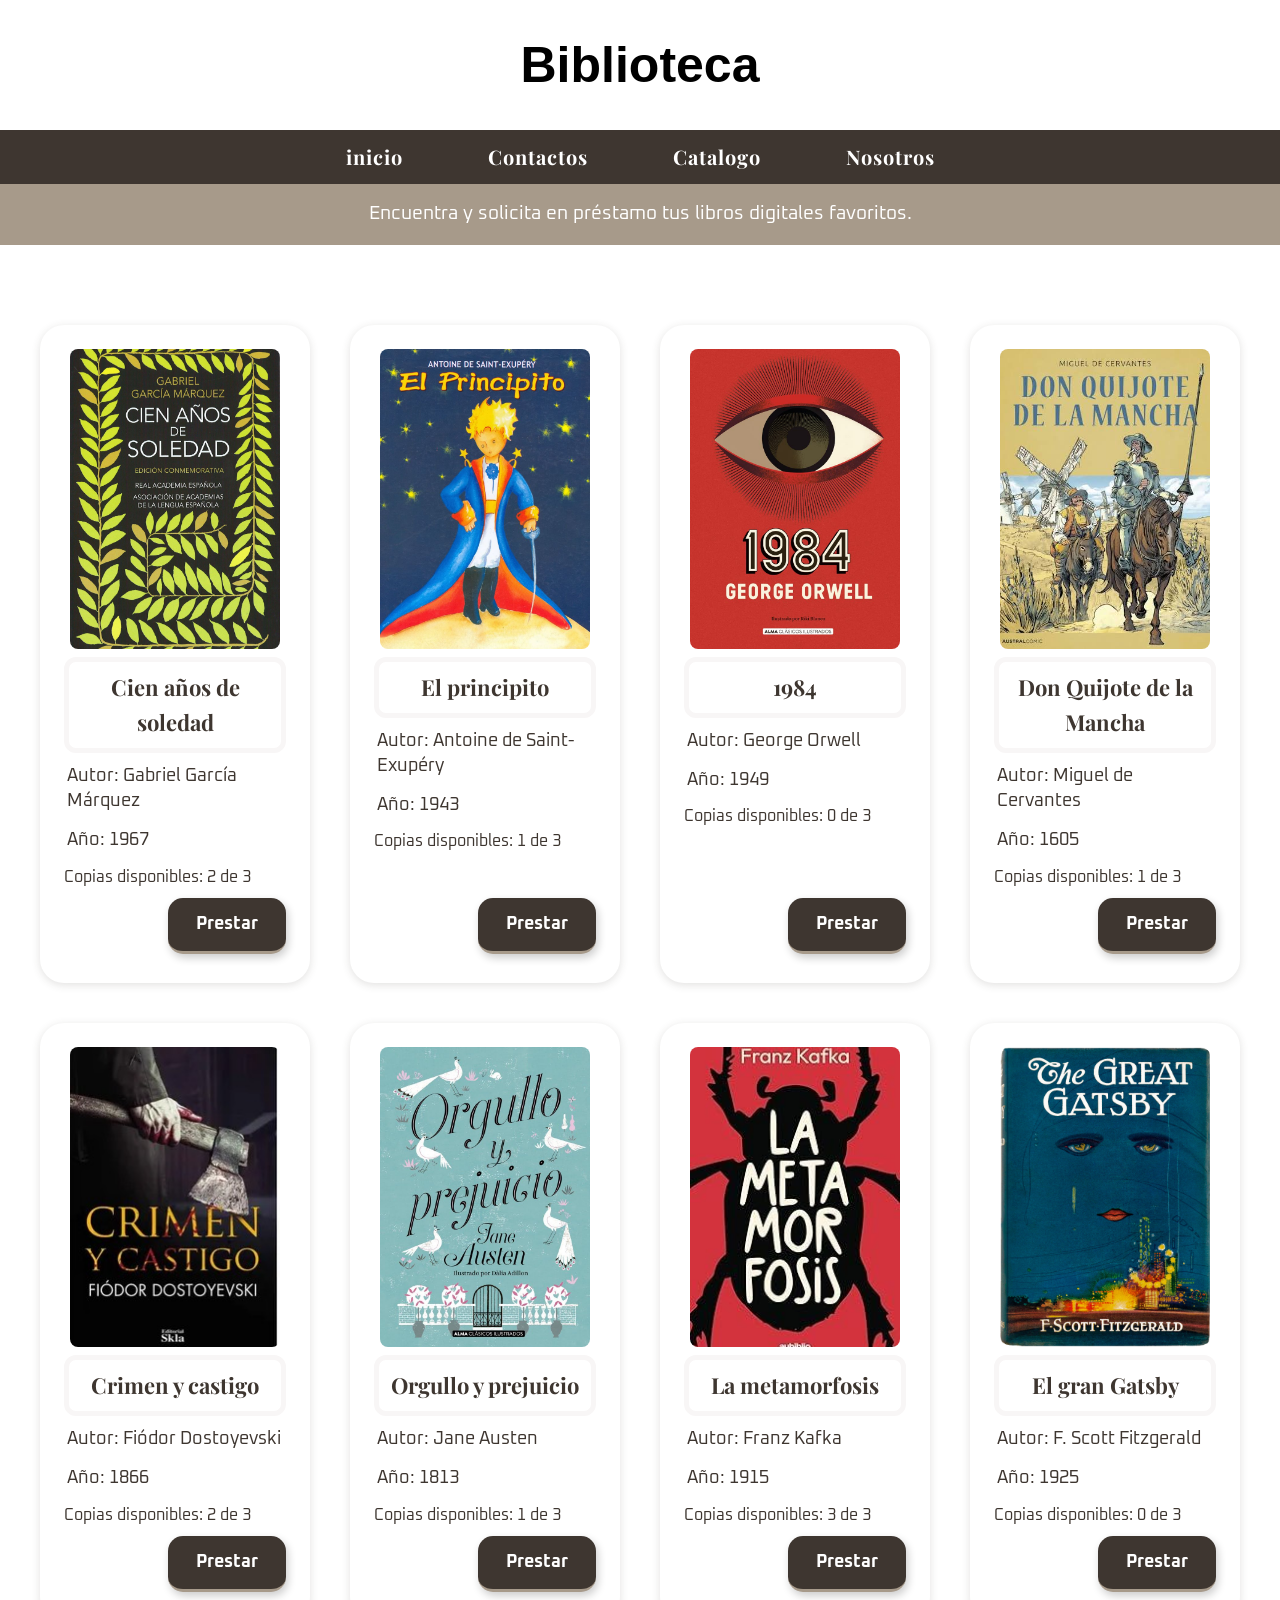
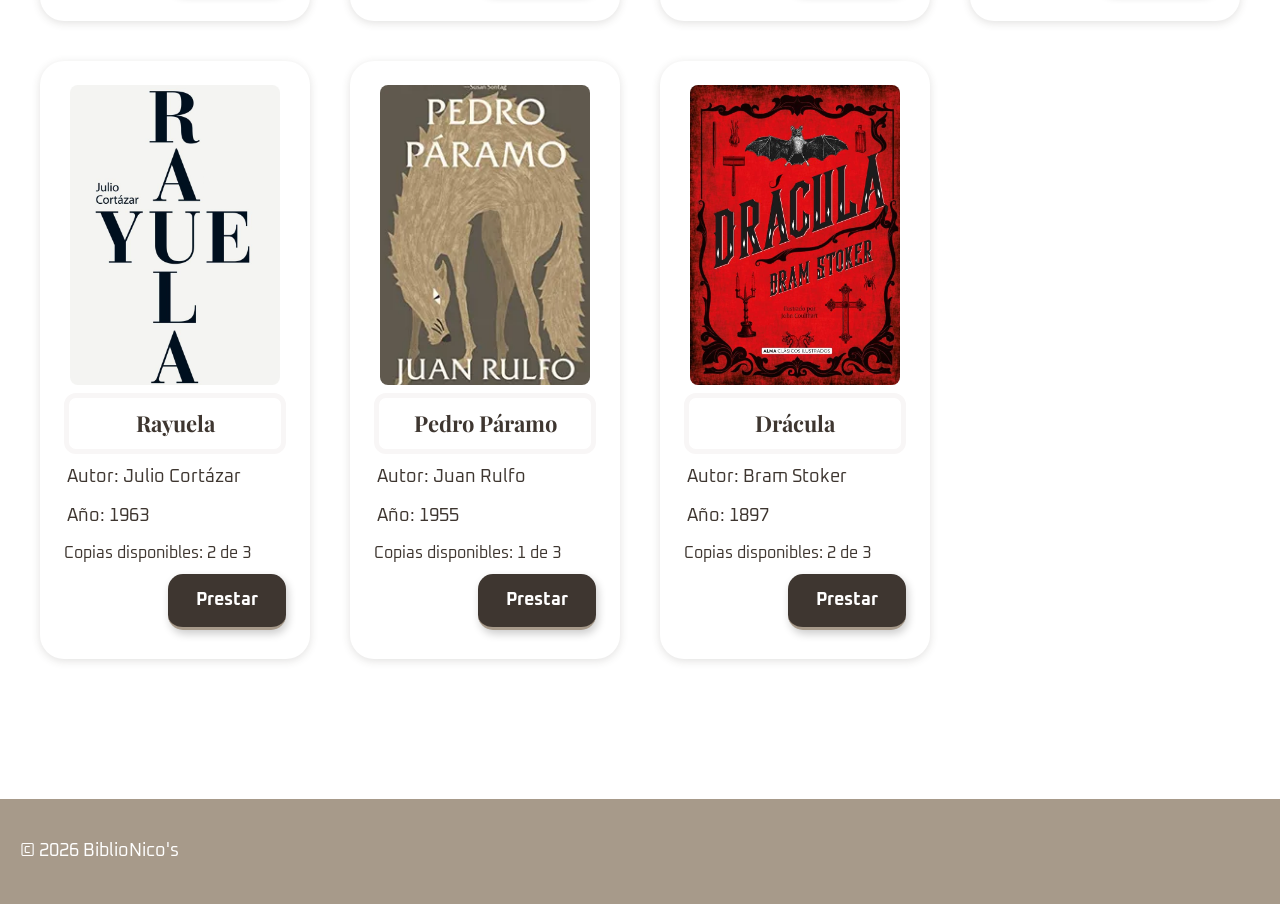
<file: index.html>
<!DOCTYPE html>
<html lang="es">
<head>
    <!-- ===== HEAD / METADATOS ===== -->
    <meta charset="UTF-8">
    <meta name="viewport" content="width=device-width, initial-scale=1.0">
    <link rel="preconnect" href="https://fonts.googleapis.com">
    <link rel="preconnect" href="https://fonts.gstatic.com" crossorigin>
    <link href="https://fonts.googleapis.com/css2?family=Oxanium:wght@200..800&family=Playfair+Display:ital,wght@0,400..900;1,400..900&display=swap"
          rel="stylesheet">
    <link rel="stylesheet" href="estilos.css">
    <link rel="stylesheet" href="https://cdn.jsdelivr.net/npm/bootstrap-icons@1.11.3/font/bootstrap-icons.min.css">
    <title>BiblioNico's</title>
</head>
<body>
    <!-- ===== TÍTULO PRINCIPAL ===== -->
    <h1 id="titulo1">Biblioteca</h1>

    <!-- ===== HEADER / NAVEGACIÓN ===== -->
    <header>
        <nav>
            <a href="index.html">inicio</a>
            <a href="contacto.html">Contactos</a>
            <a href="catalogo.html">Catalogo</a>
            <a href="contacto.html">Nosotros</a>
        </nav>
    </header>

    <!-- ===== MAIN / CATÁLOGO DE LIBROS ===== -->
    <main>
        <section class="catalogo">
            <p class="tipo1">Encuentra y solicita en préstamo tus libros digitales favoritos.</p>

            <div class="contenedor-libros">
                <!-- Libro: Cien años de soledad -->
                <article class="libro">
                    <div class="libro-info">
                        <img src="Portadas/cien-anos.jpg" alt="Portada del libro Cien años de soledad">
                        <h3>Cien años de soledad</h3>
                        <p class="autor">Autor: Gabriel García Márquez</p>
                        <p class="detalle">Año: 1967</p>
                        <span class="estado-disponible">Copias disponibles: 2 de 3</span>
                        <a href="contacto.html" class="btn-prestar">Prestar</a>
                    </div>
                </article>

                <!-- Libro: El principito -->
                <article class="libro">
                    <div class="libro-info">
                        <img src="Portadas/principito.jpg" alt="Portada del principito">
                        <h3>El principito</h3>
                        <p class="autor">Autor: Antoine de Saint-Exupéry</p>
                        <p class="detalle">Año: 1943</p>
                        <span class="estado-disponible">Copias disponibles: 1 de 3</span>
                        <a href="contacto.html" class="btn-prestar">Prestar</a>
                    </div>
                </article>

                <!-- Libro: 1984 -->
                <article class="libro">
                    <div class="libro-info">
                        <img src="Portadas/1984.jpg" alt="Portada de 1984">
                        <h3>1984</h3>
                        <p class="autor">Autor: George Orwell</p>
                        <p class="detalle">Año: 1949</p>
                        <span class="estado-disponible">Copias disponibles: 0 de 3</span>
                        <a href="contacto.html" class="btn-prestar">Prestar</a>
                    </div>
                </article>

                <!-- Libro: Don Quijote de la Mancha -->
                <article class="libro">
                    <div class="libro-info">
                        <img src="Portadas/donquijote.jpg" alt="Portada de quijote">
                        <h3>Don Quijote de la Mancha</h3>
                        <p class="autor">Autor: Miguel de Cervantes</p>
                        <p class="detalle">Año: 1605</p>
                        <span class="estado-disponible">Copias disponibles: 1 de 3</span>
                        <a href="contacto.html" class="btn-prestar">Prestar</a>
                    </div>
                </article>

                <!-- Libro: Crimen y castigo -->
                <article class="libro">
                    <div class="libro-info">
                        <img src="Portadas/crimen_castigo.jpg" alt="Portada de Crimen y castigo">
                        <h3>Crimen y castigo</h3>
                        <p class="autor">Autor: Fiódor Dostoyevski</p>
                        <p class="detalle">Año: 1866</p>
                        <span class="estado-disponible">Copias disponibles: 2 de 3</span>
                        <a href="contacto.html" class="btn-prestar">Prestar</a>
                    </div>
                </article>

                <!-- Libro: Orgullo y prejuicio -->
                <article class="libro">
                    <div class="libro-info">
                        <img src="Portadas/orgullo_prejuicio.jpg" alt="Portada de Orgullo y prejuicio">
                        <h3>Orgullo y prejuicio</h3>
                        <p class="autor">Autor: Jane Austen</p>
                        <p class="detalle">Año: 1813</p>
                        <span class="estado-disponible">Copias disponibles: 1 de 3</span>
                        <a href="contacto.html" class="btn-prestar">Prestar</a>
                    </div>
                </article>

                <!-- Libro: La metamorfosis -->
                <article class="libro">
                    <div class="libro-info">
                        <img src="Portadas/metamorfosis.jpg" alt="Portada de La metamorfosis">
                        <h3>La metamorfosis</h3>
                        <p class="autor">Autor: Franz Kafka</p>
                        <p class="detalle">Año: 1915</p>
                        <span class="estado-disponible">Copias disponibles: 3 de 3</span>
                        <a href="contacto.html" class="btn-prestar">Prestar</a>
                    </div>
                </article>

                <!-- Libro: El gran Gatsby -->
                <article class="libro">
                    <div class="libro-info">
                        <img src="Portadas/the_great.jpg" alt="Portada de El gran Gatsby">
                        <h3>El gran Gatsby</h3>
                        <p class="autor">Autor: F. Scott Fitzgerald</p>
                        <p class="detalle">Año: 1925</p>
                        <span class="estado-disponible">Copias disponibles: 0 de 3</span>
                        <a href="contacto.html" class="btn-prestar">Prestar</a>
                    </div>
                </article>

                <!-- Libro: Rayuela -->
                <article class="libro">
                    <div class="libro-info">
                        <img src="Portadas/rayuela.png" alt="Portada de Rayuela">
                        <h3>Rayuela</h3>
                        <p class="autor">Autor: Julio Cortázar</p>
                        <p class="detalle">Año: 1963</p>
                        <span class="estado-disponible">Copias disponibles: 2 de 3</span>
                        <a href="contacto.html" class="btn-prestar">Prestar</a>
                    </div>
                </article>

                <!-- Libro: Pedro Páramo -->
                <article class="libro">
                    <div class="libro-info">
                        <img src="Portadas/pedro_paramo.png" alt="Portada de Pedro Páramo">
                        <h3>Pedro Páramo</h3>
                        <p class="autor">Autor: Juan Rulfo</p>
                        <p class="detalle">Año: 1955</p>
                        <span class="estado-disponible">Copias disponibles: 1 de 3</span>
                        <a href="contacto.html" class="btn-prestar">Prestar</a>
                    </div>
                </article>

                <!-- Libro: Drácula -->
                <article class="libro">
                    <div class="libro-info">
                        <img src="Portadas/dracula.jpg" alt="Portada de Drácula">
                        <h3>Drácula</h3>
                        <p class="autor">Autor: Bram Stoker</p>
                        <p class="detalle">Año: 1897</p>
                        <span class="estado-disponible">Copias disponibles: 2 de 3</span>
                        <a href="contacto.html" class="btn-prestar">Prestar</a>
                    </div>
                </article>
            </div>
        </section>
    </main>

    <!-- ===== FOOTER ===== -->
    <footer>
        <p>&copy; 2026 BiblioNico's</p>
    </footer>
</body>
</html>
</file>
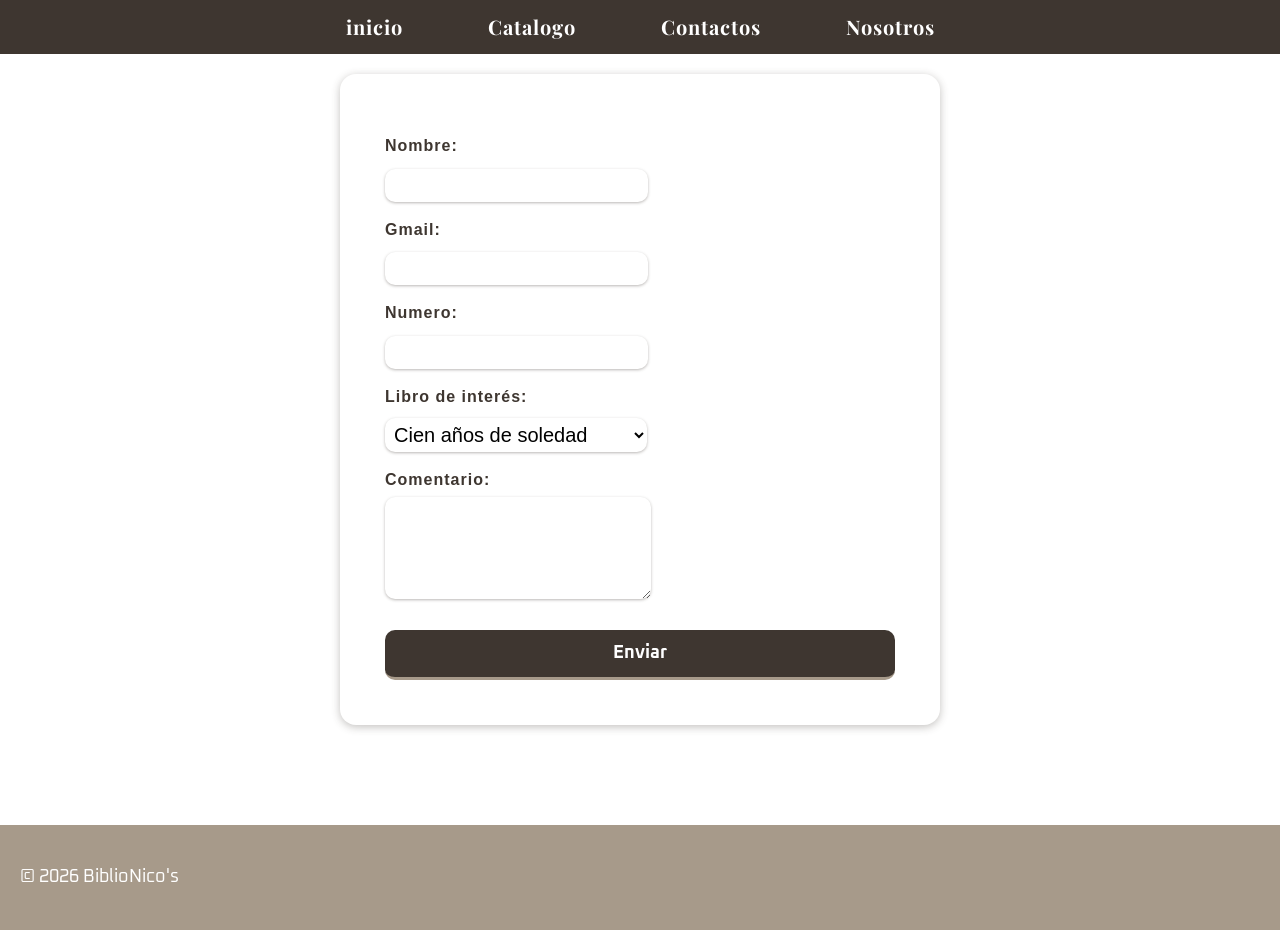
<file: contacto.html>
<!DOCTYPE html>
<html lang="es">
<head>
    <!-- ===== HEAD / METADATOS ===== -->
    <meta charset="UTF-8">
    <meta name="viewport" content="width=device-width, initial-scale=1.0">
    <title>Contacto - BiblioNico's</title>
    <link rel="preconnect" href="https://fonts.googleapis.com">
    <link rel="preconnect" href="https://fonts.gstatic.com" crossorigin>
    <link href="https://fonts.googleapis.com/css2?family=Oxanium:wght@200..800&family=Playfair+Display:ital,wght@0,400..900;1,400..900&display=swap"
          rel="stylesheet">
    <link rel="stylesheet" href="estilos.css">
    <link rel="stylesheet" href="https://cdn.jsdelivr.net/npm/bootstrap-icons@1.11.3/font/bootstrap-icons.min.css">
</head>
<body>


    <!-- ===== HEADER / NAVEGACIÓN ===== -->
    <header>
        <nav>
            <a href="inicio.html">inicio</a>
            <a href="catalogo.html">Catalogo</a>
            <a href="contacto.html">Contactos</a>
            <a href="contacto.html">Nosotros</a>
        </nav>
    </header>

    <!-- ===== MAIN / CONTACTO Y FORMULARIO ===== -->
    <main>

        <!-- Formulario de contacto -->
        <form action="#" method="post">
            <div class="encuadre">
                <label for="nombre">Nombre:</label>
                <input type="text" id="nombre" name="nombre">
            </div>

            <div class="encuadre">
                <label for="gmail">Gmail:</label>
                <input type="email" id="gmail" name="gmail">
            </div>

            <div class="encuadre">
                <label for="numero">Numero:</label>
                <input type="tel" id="numero" name="numero">
            </div>

            <div class="encuadre">
                <label for="libro">Libro de interés:</label>
                <select id="libro" name="libro">
                    <option value="Cien-anos-de-soledad">Cien años de soledad</option>
                    <option value="principito">El principito</option>
                    <option value="1984">1984</option>
                    <option value="Don-Quijote">Don Quijote de la Mancha</option>
                    <option value="crimen-castigo">Crimen y castigo</option>
                    <option value="orgullo-prejuicio">Orgullo y prejuicio</option>
                    <option value="metamorfosis">La metamorfosis</option>
                    <option value="gran-gatsby">El gran Gatsby</option>
                    <option value="rayuela">Rayuela</option>
                    <option value="pedro-paramo">Pedro Páramo</option>
                    <option value="dracula">Drácula</option>
                </select>
            </div>

            <div class="encuadre">
                <label for="mensaje">Comentario:</label>
                <textarea id="mensaje" name="mensaje" rows="4"></textarea>
            </div>

            <button type="submit">Enviar</button>
        </form>
    </main>

    <!-- ===== FOOTER ===== -->
    <footer>
        <p>&copy; 2026 BiblioNico's</p>
    </footer>
</body>
</html>
</file>
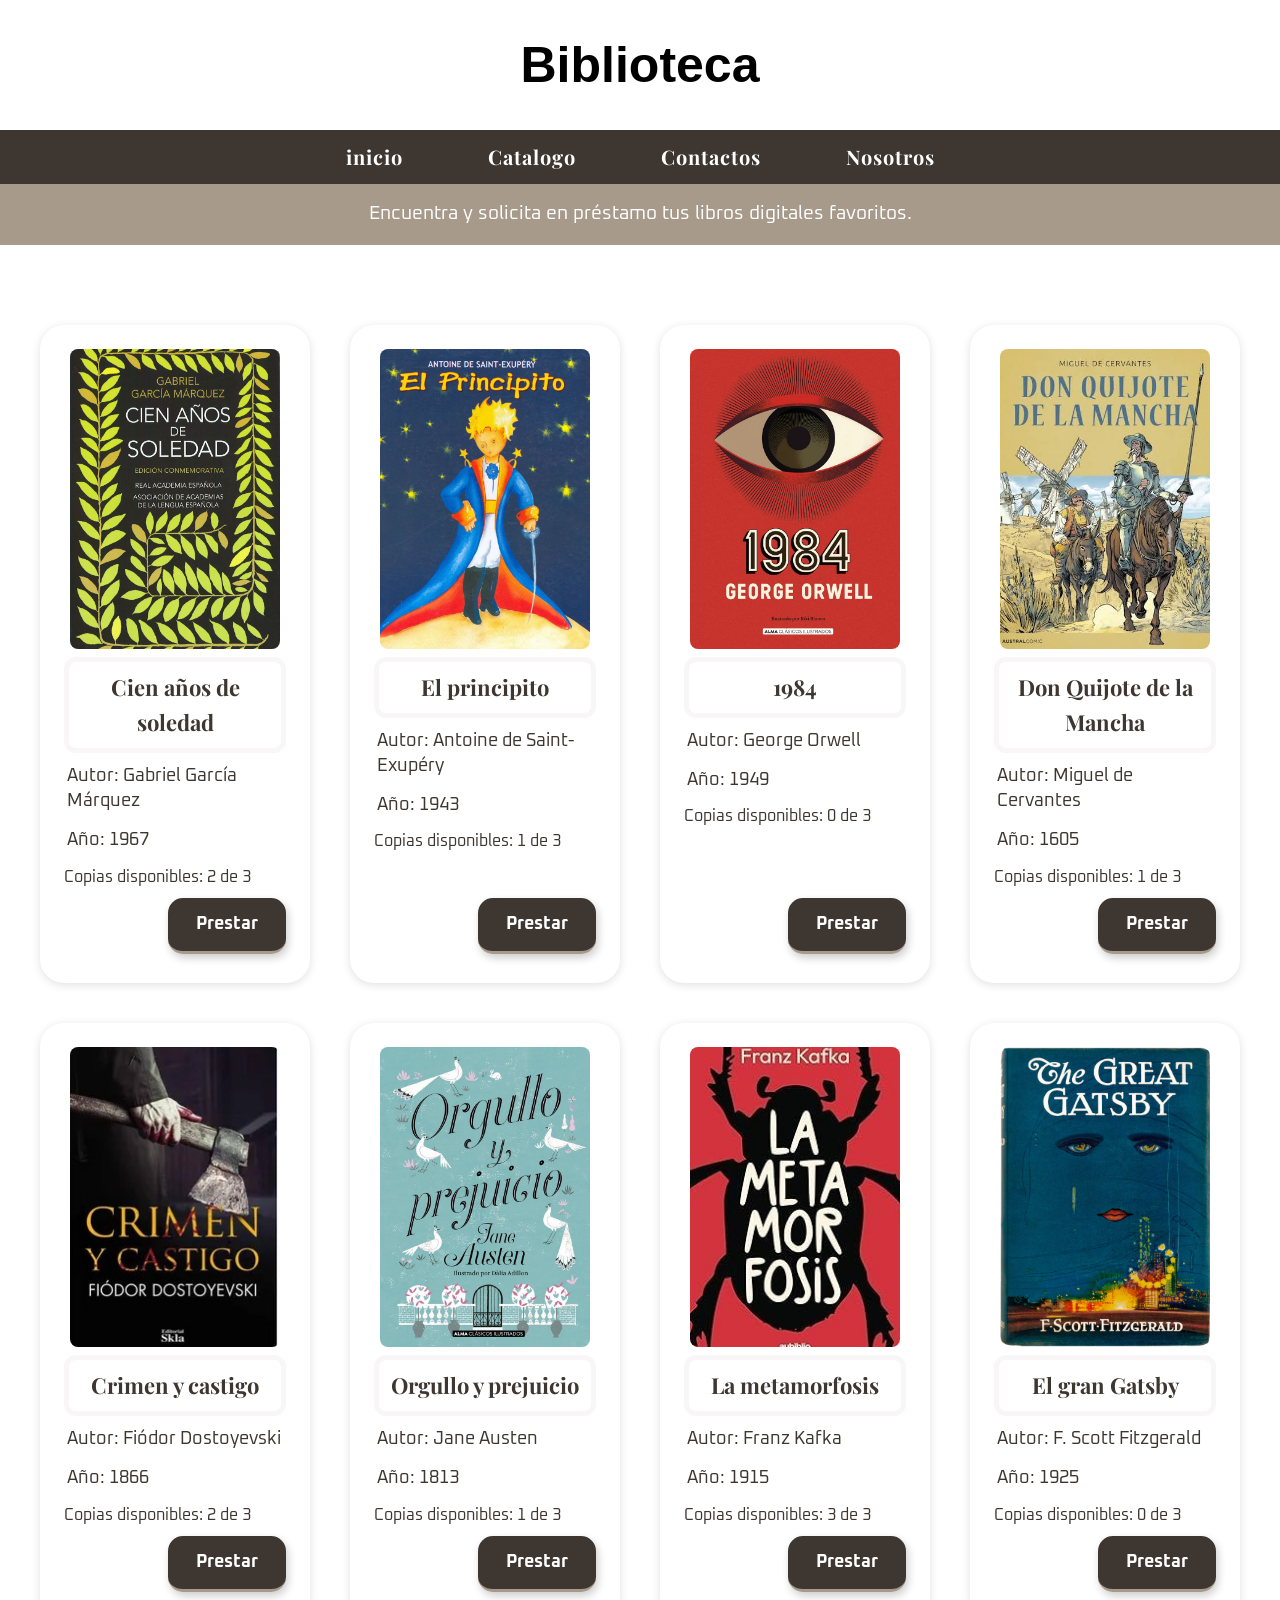
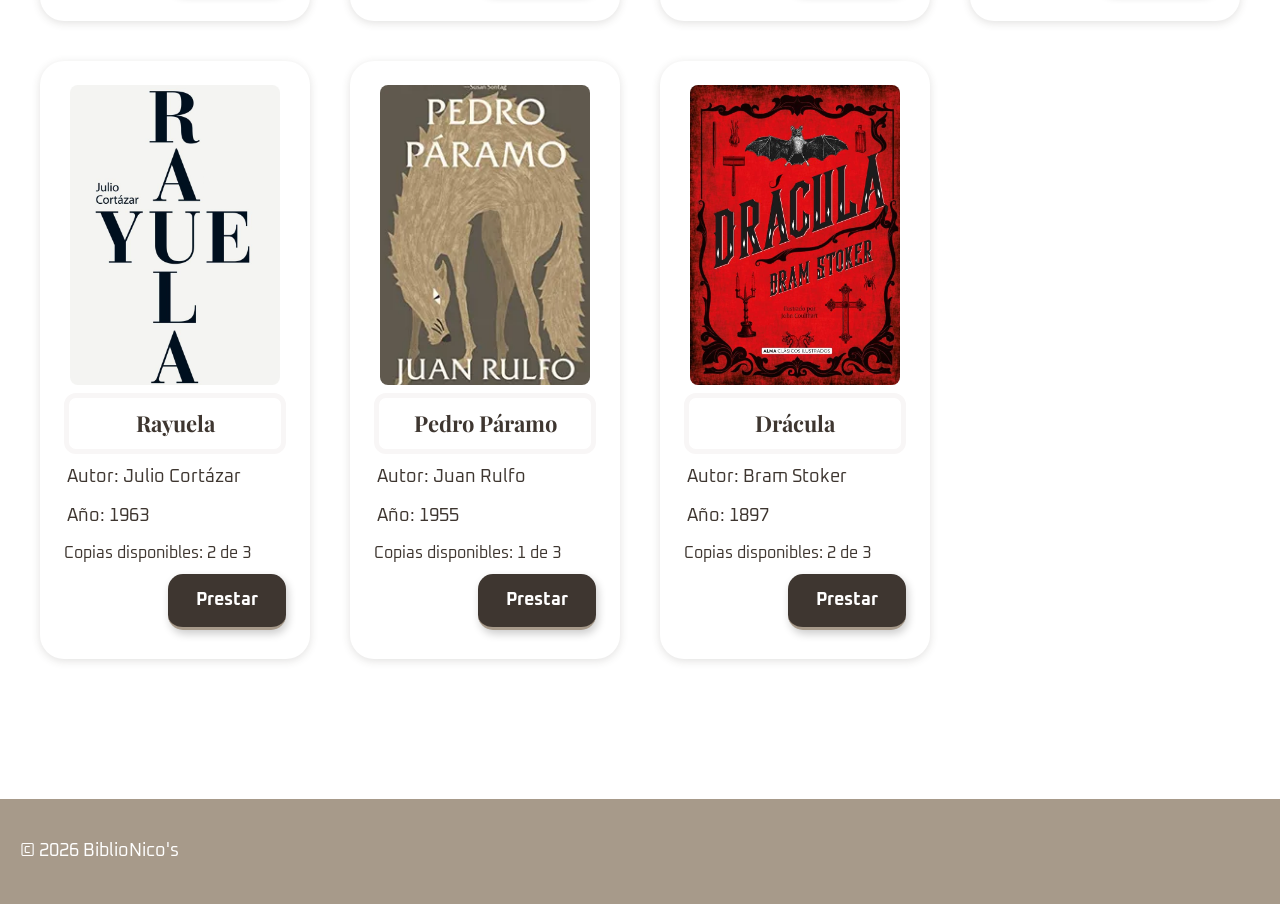
<file: inicio.html>
<!DOCTYPE html>
<html lang="es">
<head>
    <!-- ===== HEAD / METADATOS ===== -->
    <meta charset="UTF-8">
    <meta name="viewport" content="width=device-width, initial-scale=1.0">
    <link rel="preconnect" href="https://fonts.googleapis.com">
    <link rel="preconnect" href="https://fonts.gstatic.com" crossorigin>
    <link href="https://fonts.googleapis.com/css2?family=Oxanium:wght@200..800&family=Playfair+Display:ital,wght@0,400..900;1,400..900&display=swap"
          rel="stylesheet">
    <link rel="stylesheet" href="estilos.css">
    <link rel="stylesheet" href="https://cdn.jsdelivr.net/npm/bootstrap-icons@1.11.3/font/bootstrap-icons.min.css">
    <title>BiblioNico's</title>
</head>
<body>
    <!-- ===== TÍTULO PRINCIPAL ===== -->
    <h1 id="titulo1">Biblioteca</h1>

    <!-- ===== HEADER / NAVEGACIÓN ===== -->
    <header>
        <nav>
            <a href="inicio.html">inicio</a>
            <a href="catalogo.html">Catalogo</a>
            <a href="contacto.html">Contactos</a>
            <a href="contacto.html">Nosotros</a>
        </nav>
    </header>

    <!-- ===== MAIN / CATÁLOGO DE LIBROS ===== -->
    <main>
        <section class="catalogo">
            <p class="tipo1">Encuentra y solicita en préstamo tus libros digitales favoritos.</p>

            <div class="contenedor-libros">
                <!-- Libro: Cien años de soledad -->
                <article class="libro">
                    <div class="libro-info">
                        <img src="Portadas/cien-anos.jpg" alt="Portada del libro Cien años de soledad">
                        <h3>Cien años de soledad</h3>
                        <p class="autor">Autor: Gabriel García Márquez</p>
                        <p class="detalle">Año: 1967</p>
                        <span class="estado-disponible">Copias disponibles: 2 de 3</span>
                        <a href="contacto.html" class="btn-prestar">Prestar</a>
                    </div>
                </article>

                <!-- Libro: El principito -->
                <article class="libro">
                    <div class="libro-info">
                        <img src="Portadas/principito.jpg" alt="Portada del principito">
                        <h3>El principito</h3>
                        <p class="autor">Autor: Antoine de Saint-Exupéry</p>
                        <p class="detalle">Año: 1943</p>
                        <span class="estado-disponible">Copias disponibles: 1 de 3</span>
                        <a href="contacto.html" class="btn-prestar">Prestar</a>
                    </div>
                </article>

                <!-- Libro: 1984 -->
                <article class="libro">
                    <div class="libro-info">
                        <img src="Portadas/1984.jpg" alt="Portada de 1984">
                        <h3>1984</h3>
                        <p class="autor">Autor: George Orwell</p>
                        <p class="detalle">Año: 1949</p>
                        <span class="estado-disponible">Copias disponibles: 0 de 3</span>
                        <a href="contacto.html" class="btn-prestar">Prestar</a>
                    </div>
                </article>

                <!-- Libro: Don Quijote de la Mancha -->
                <article class="libro">
                    <div class="libro-info">
                        <img src="Portadas/donquijote.jpg" alt="Portada de quijote">
                        <h3>Don Quijote de la Mancha</h3>
                        <p class="autor">Autor: Miguel de Cervantes</p>
                        <p class="detalle">Año: 1605</p>
                        <span class="estado-disponible">Copias disponibles: 1 de 3</span>
                        <a href="contacto.html" class="btn-prestar">Prestar</a>
                    </div>
                </article>

                <!-- Libro: Crimen y castigo -->
                <article class="libro">
                    <div class="libro-info">
                        <img src="Portadas/crimen_castigo.jpg" alt="Portada de Crimen y castigo">
                        <h3>Crimen y castigo</h3>
                        <p class="autor">Autor: Fiódor Dostoyevski</p>
                        <p class="detalle">Año: 1866</p>
                        <span class="estado-disponible">Copias disponibles: 2 de 3</span>
                        <a href="contacto.html" class="btn-prestar">Prestar</a>
                    </div>
                </article>

                <!-- Libro: Orgullo y prejuicio -->
                <article class="libro">
                    <div class="libro-info">
                        <img src="Portadas/orgullo_prejuicio.jpg" alt="Portada de Orgullo y prejuicio">
                        <h3>Orgullo y prejuicio</h3>
                        <p class="autor">Autor: Jane Austen</p>
                        <p class="detalle">Año: 1813</p>
                        <span class="estado-disponible">Copias disponibles: 1 de 3</span>
                        <a href="contacto.html" class="btn-prestar">Prestar</a>
                    </div>
                </article>

                <!-- Libro: La metamorfosis -->
                <article class="libro">
                    <div class="libro-info">
                        <img src="Portadas/metamorfosis.jpg" alt="Portada de La metamorfosis">
                        <h3>La metamorfosis</h3>
                        <p class="autor">Autor: Franz Kafka</p>
                        <p class="detalle">Año: 1915</p>
                        <span class="estado-disponible">Copias disponibles: 3 de 3</span>
                        <a href="contacto.html" class="btn-prestar">Prestar</a>
                    </div>
                </article>

                <!-- Libro: El gran Gatsby -->
                <article class="libro">
                    <div class="libro-info">
                        <img src="Portadas/the_great.jpg" alt="Portada de El gran Gatsby">
                        <h3>El gran Gatsby</h3>
                        <p class="autor">Autor: F. Scott Fitzgerald</p>
                        <p class="detalle">Año: 1925</p>
                        <span class="estado-disponible">Copias disponibles: 0 de 3</span>
                        <a href="contacto.html" class="btn-prestar">Prestar</a>
                    </div>
                </article>

                <!-- Libro: Rayuela -->
                <article class="libro">
                    <div class="libro-info">
                        <img src="Portadas/rayuela.png" alt="Portada de Rayuela">
                        <h3>Rayuela</h3>
                        <p class="autor">Autor: Julio Cortázar</p>
                        <p class="detalle">Año: 1963</p>
                        <span class="estado-disponible">Copias disponibles: 2 de 3</span>
                        <a href="contacto.html" class="btn-prestar">Prestar</a>
                    </div>
                </article>

                <!-- Libro: Pedro Páramo -->
                <article class="libro">
                    <div class="libro-info">
                        <img src="Portadas/pedro_paramo.png" alt="Portada de Pedro Páramo">
                        <h3>Pedro Páramo</h3>
                        <p class="autor">Autor: Juan Rulfo</p>
                        <p class="detalle">Año: 1955</p>
                        <span class="estado-disponible">Copias disponibles: 1 de 3</span>
                        <a href="contacto.html" class="btn-prestar">Prestar</a>
                    </div>
                </article>

                <!-- Libro: Drácula -->
                <article class="libro">
                    <div class="libro-info">
                        <img src="Portadas/dracula.jpg" alt="Portada de Drácula">
                        <h3>Drácula</h3>
                        <p class="autor">Autor: Bram Stoker</p>
                        <p class="detalle">Año: 1897</p>
                        <span class="estado-disponible">Copias disponibles: 2 de 3</span>
                        <a href="contacto.html" class="btn-prestar">Prestar</a>
                    </div>
                </article>
            </div>
        </section>
    </main>

    <!-- ===== FOOTER ===== -->
    <footer>
        <p>&copy; 2026 BiblioNico's</p>
    </footer>
</body>
</html>
</file>
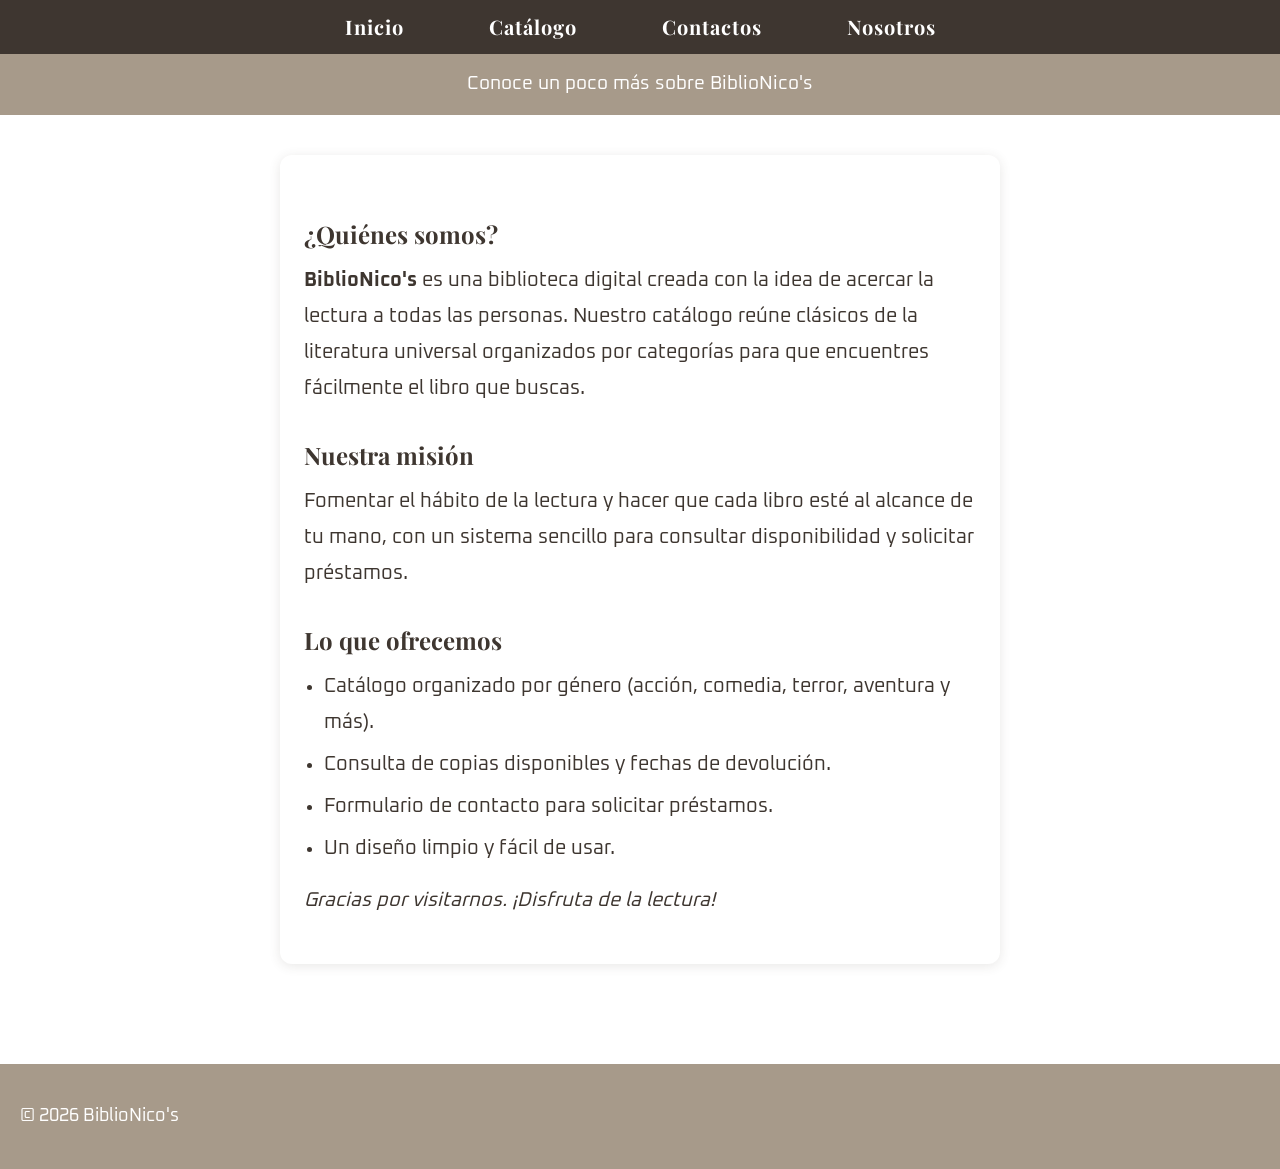
<file: nosotros.html>
<!DOCTYPE html>
<html lang="es">
<head>
    <meta charset="UTF-8">
    <meta name="viewport" content="width=device-width, initial-scale=1.0">
    <link rel="preconnect" href="https://fonts.googleapis.com">
    <link rel="preconnect" href="https://fonts.gstatic.com" crossorigin>
    <link href="https://fonts.googleapis.com/css2?family=Oxanium:wght@200..800&family=Playfair+Display:ital,wght@0,400..900;1,400..900&display=swap"
          rel="stylesheet">
    <link rel="stylesheet" href="estilos.css">
    <link rel="stylesheet" href="https://cdn.jsdelivr.net/npm/bootstrap-icons@1.11.3/font/bootstrap-icons.min.css">
    <title>Nosotros - BiblioNico's</title>
</head>
<body>

    <header>
        <nav>
            <a href="inicio.html">Inicio</a>
            <a href="catalogo.html">Catálogo</a>
            <a href="contacto.html">Contactos</a>
            <a href="nosotros.html">Nosotros</a>
        </nav>
    </header>

    <main>
        <section class="catalogo">
            <p class="tipo1">Conoce un poco más sobre BiblioNico's</p>

            <div class="presentacion">
                <h2>¿Quiénes somos?</h2>
                <p>
                    <strong>BiblioNico's</strong> es una biblioteca digital creada con la idea de acercar
                    la lectura a todas las personas. Nuestro catálogo reúne clásicos de la literatura
                    universal organizados por categorías para que encuentres fácilmente el libro que
                    buscas.
                </p>

                <h2>Nuestra misión</h2>
                <p>
                    Fomentar el hábito de la lectura y hacer que cada libro esté al alcance de tu mano,
                    con un sistema sencillo para consultar disponibilidad y solicitar préstamos.
                </p>

                <h2>Lo que ofrecemos</h2>
                <ul class="lista-nosotros">
                    <li>Catálogo organizado por género (acción, comedia, terror, aventura y más).</li>
                    <li>Consulta de copias disponibles y fechas de devolución.</li>
                    <li>Formulario de contacto para solicitar préstamos.</li>
                    <li>Un diseño limpio y fácil de usar.</li>
                </ul>

                <p class="frase-final">
                    Gracias por visitarnos. ¡Disfruta de la lectura!
                </p>
            </div>
        </section>
    </main>

    <footer>
        <p>&copy; 2026 BiblioNico's</p>
    </footer>
</body>
</html>
</file>
<file: estilos.css>
/* ============================================================
   BIBLIONICO'S - Hoja de estilos principal
   Organizada por secciones para fácil mantenimiento
   ============================================================ */

/* ---------- 1. Variables / Tema de color ---------- */
:root {
    --fondo: #C7D3DB;
    --taupe: #A79A8A;
    --acento: #FCF7DF;
    --oscuro: #3E3630;
    --tarjeta: #FFFFFF;
}

/* ---------- 2. Reset & Base ---------- */
* {
    box-sizing: border-box;
}

body {
    background-color: white;
    color: var(--oscuro);
    font-family: 'Oxanium', Arial, sans-serif;
    line-height: 1.6;
    margin: 0;
}

main {
    margin: 0;
    padding: 20px;
}

/* ---------- 3. Tipografía ---------- */
h1, h2 {
    font-family: 'Playfair Display', serif;
    margin-bottom: 0;
}

#titulo1 {
    text-align: center;
    color: #000000;
    font-size: 50px;
    padding: 25px;
    margin: auto;
    background-color: white;
    font-family: Arial;
}

#titulo_contacto {
    color: #3E3630;
    font-size: 35px;
}

#subtitulo {
    color: rgb(4, 0, 8);
}

/* ---------- 4. Header & Navegación ---------- */
header {
    margin: 0px;
    padding: 11px;
    box-sizing: border-box;
    margin-bottom: 0;
    background-color: #3E3630;
}

nav {
    display: flex;
    justify-content: center;
    gap: 85px;
    margin-bottom: 0;
    padding-bottom: 0;
}

nav a {
    font-family: 'Playfair Display', serif;
    font-size: 20px;
    font-weight: bold;
    letter-spacing: 1px;
    text-decoration: none;
    color: white;
}

header a {
    text-decoration: none;
    text-align: center;
}

/* ---------- 5. Footer ---------- */
footer {
    background-color: #A79A8A;
    padding: 20px;
    margin: 80px 0 0 0;
}

footer p {
    color: white;
    font-size: 18px;
}

/* ---------- Página Nosotros ---------- */
.presentacion {
    max-width: 720px;
    margin: 0 auto;
    padding: 30px 24px;
    color: var(--oscuro);
    line-height: 1.8;
    background-color: var(--tarjeta);
    border-radius: 12px;
    box-shadow: 0 2px 12px rgba(62, 54, 48, 0.12);
}

.presentacion h2 {
    font-family: 'Playfair Display', serif;
    color: var(--oscuro);
    margin-top: 28px;
    margin-bottom: 6px;
}

.presentacion p {
    font-size: 20px;
    margin: 0 0 16px 0;
}

.lista-nosotros {
    padding-left: 20px;
    margin: 0 0 16px 0;
}

.lista-nosotros li {
    font-size: 20px;
    margin-bottom: 6px;
}

.frase-final {
    font-style: italic;
    margin-top: 24px;
    color: var(--oscuro);
}

/* ---------- Título flotante de categoría ---------- */
.libros_accion,
.libros_comedia,
.libros_terror,
.libros_aventura {
    position: relative;
    margin-top: 40px;
}

.libros_accion .contenedor-libros,
.libros_comedia .contenedor-libros,
.libros_terror .contenedor-libros,
.libros_aventura .contenedor-libros {
    padding-top: 80px;
    gap: 50px;
}

.titulo-flotante {
    padding-bottom: 45px;
    position: absolute;
    top: -24px;
    left: 500px;
    background-color: var(--oscuro);
    color: var(--tarjeta);
    padding: 10px 22px;
    border-radius: 12px;
    font-size: 1.35rem;
    font-weight: bold;
    box-shadow: 0 2px 6px rgba(62, 54, 48, 0.25);
    z-index: 2;
}

/* ---------- 6. Enlaces generales ---------- */
.contenedor-libros a {
    text-decoration: none;
}

a:hover {
    color: #A79A8A;
    text-decoration: underline;
}

a:active {
    color: rgb(8, 0, 0);
}

/* ---------- 7. Página principal: Catálogo de libros ---------- */
.catalogo {
    display: block;
}

.tipo1 {
    box-sizing: border-box;
    margin: -20px -20px 40px -20px;
    padding: 15px;
    background-color: #A79A8A;
    text-align: center;
    font-size: 1.2rem;
    color: rgb(255, 255, 255);
    font-weight: 400;
}

/* Mismo estilo que .tipo1 pero sin margin negativo (para no pegarse al nav) */
.banner {
    box-sizing: border-box;
    margin: 0px;
    padding: 15px;
    background-color: #A79A8A;
    text-align: center;
    font-size: 22px;
    color: rgb(255, 255, 255);
    font-weight: 400;
}

.contenedor-libros {
    display: grid;
    grid-template-columns: repeat(4, minmax(270px, 330px));
    gap: 40px;
    padding: 40px;
    max-width: 1100px;
    margin: 0 auto;
    justify-content: center;
}

.libro {
    background-color: var(--tarjeta);
    border-radius: 24px;
    overflow: hidden;
    box-shadow: 0 2px 8px rgba(62, 54, 48, 0.15);
    padding: 24px;
}

.libro img {
    width: 210px;
    height: 300px;
    object-fit: cover;
    border-radius: 8px;
    transition: transform 0.4s ease;
    display: block;
    margin: 0 auto;
}

.article div img {
    width: 150px;
    height: auto;
    font-family: 'Playfair Display', serif;
    border-radius: 8px;
}

.libro-info {
    display: flex;
    flex-direction: column;
    justify-content: center;
    gap: 8px;
    flex-wrap: wrap;
    height: 100%;
}

.libro-info p {
    margin: 0 0 4px 0;
    font-size: 18px;
    line-height: 1.4;
}

.libro h3 {
    font-family: 'Playfair Display', serif;
    font-size: 22px;
    margin: 0;
    padding: 8px;
    border: 5px solid #f8f6f6;
    border-radius: 12px;
    text-align: center;
}

.libro-info p {
    margin: 3px;
    font-size: 18px;
}

.btn-prestar {
    margin-top: auto;
    align-self: flex-end;
    margin-bottom: 5px;
    border-radius: 15px;
    border: 3px;
    text-decoration: none;
    background-color: var(--oscuro);
    color: var(--tarjeta);
    padding: 12px 28px;
    font-size: 18px;
    font-weight: bold;
    box-shadow: 2px 4px 8px rgba(0, 0, 0, 0.2);
    border: none;
    border-bottom: 3px solid var(--taupe);
}

.btn-prestar:hover,
.btn-prestar:active {
    text-decoration: none;
}

.btn-prestar:hover {
    background-color: var(--taupe);
    color: var(--oscuro);
}

.btn-prestar:hover {
    background-color: var(--acento);
    color: var(--oscuro);
}

/* ---------- 8. Catálogo (tabla) ---------- */
.tabla {
    margin: 80px auto 0;   /* más espacio arriba y centrado */
}

table {
    border-collapse: collapse;
    width: 40%;
}

th, td {
    border: 1px solid black;
    padding: 8px;
    text-align: left;
}

th {
    background-color: #fafafa;
    color: rgb(17, 17, 17);
}

tr:nth-child(even) {
    background-color: #fafafa;
}

caption {
    background-color: #f5f5f5f8;
    color: rgb(0, 0, 0);
    padding: 10px;
    font-size: 20px;
    font-weight: bold;
    border: 1px solid black;
    border-bottom: none;
}

/* ---------- 9. Contacto / Formulario ---------- */
form {
    max-width: 600px;
    margin: auto auto;
    padding: 45px;
    background-color: var(--tarjeta);
    border-radius: 16px;
    box-shadow: 0 2px 8px rgba(62, 54, 48, 0.308);
}

.encuadre {
    font-size: 25px;
    font-family: sans-serif;
    letter-spacing: 1px;
}

/* ---------- Labels del formulario (en bloque, arriba de cada campo) ---------- */
form label {
    display: block;
    margin-top: 14px;
    margin-bottom: 4px;
    font-size: 16px;
    color: var(--oscuro);
    font-weight: 600;
}

form input,
form textarea,
form select{
    box-shadow: 0 1px 3px rgba(62, 54, 48, 0.356);
    border-radius:10px;
    border-bottom: 2px solid;
    border: none; 
    padding: 5px;
    font-size:20px;
    background-color: transparent;
}
form input:focus,textarea:focus,select:focus{
    outline: none;
}

form button[type="submit"] {
    width: 100%;
    margin-top: 20px;
    padding: 12px;
    font-size: 18px;
    font-family: 'Oxanium', Arial, sans-serif;
    font-weight: bold;
    color: var(--tarjeta);
    background-color: var(--oscuro);
    border: none;
    border-bottom: 3px solid var(--taupe);
    border-radius: 10px;
}

/* ---------- 10. Responsive ---------- */
@media (max-width: 1100px) {
    .contenedor-libros {
        grid-template-columns: repeat(3, minmax(270px, 330px));
    }
}

@media (max-width: 900px) {
    .contenedor-libros {
        grid-template-columns: repeat(2, minmax(270px, 330px));
    }
}

@media (max-width: 560px) {
    .contenedor-libros {
        grid-template-columns: 1fr;
        max-width: 320px;
    }
}

/* ---------- 10. Responsive ---------- */
</file>
